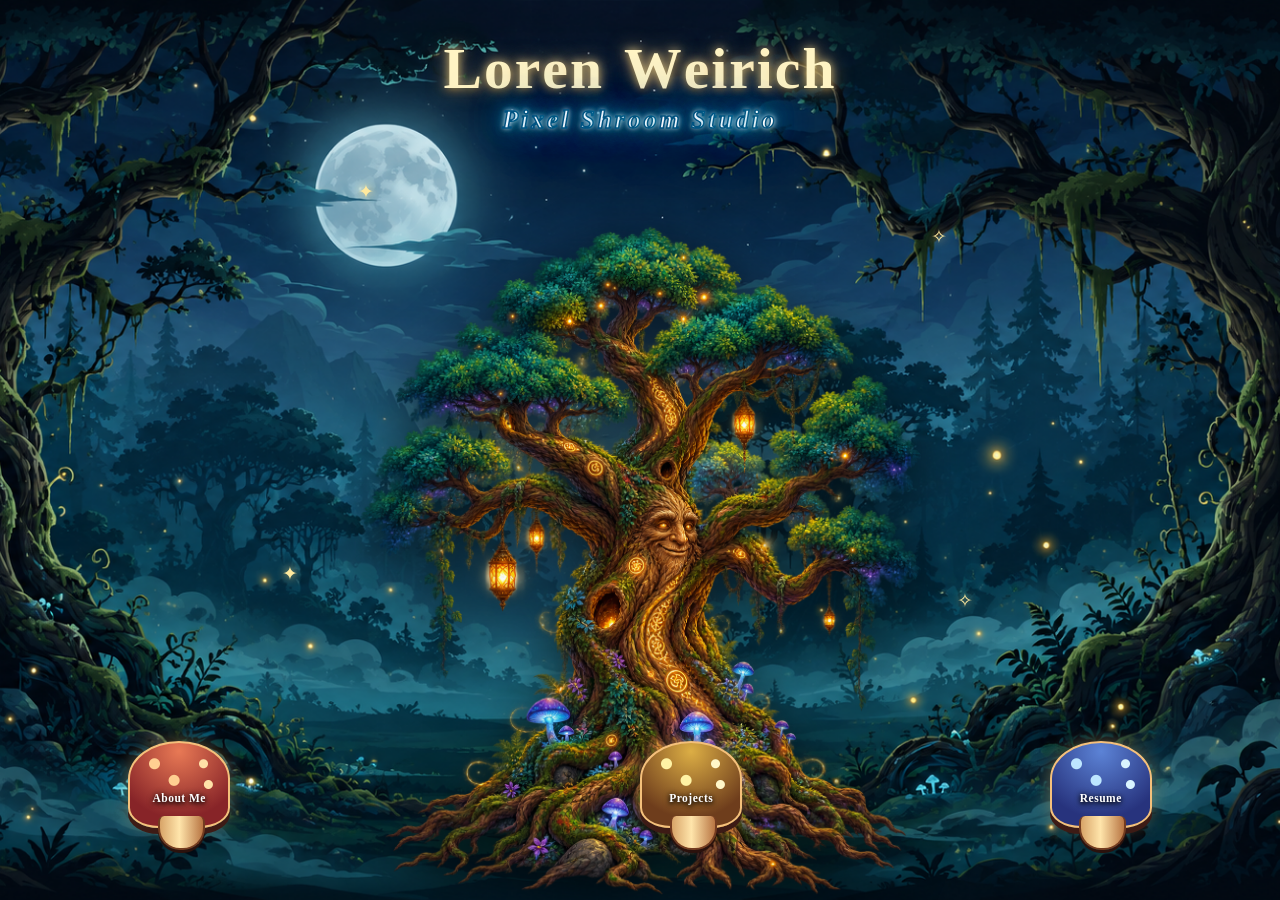
<file: index.html>
<!DOCTYPE html>
<html lang="en">
<head>
  <meta charset="UTF-8" />
  <meta name="viewport" content="width=device-width, initial-scale=1.0" />
  <title>lwvader.github.io/</title>
  <link rel="icon" href="data:;base64,iVBORw0KGgo=" />
  <link rel="stylesheet" href="css/frontpagestyle.css" />
</head>

<body>
  <main class="scene" id="scene">
    <!-- Forest Background Layer -->
    <div class="forest-background"></div>

   <!-- Central Tree Layer -->
    <img
      class="magical-tree"
      src="images/magical-tree.png"
      alt=""
      aria-hidden="true"
      onerror="this.style.display='none'"
    />

   <header class="site-header">
  <h1 class="header-title" aria-label="Loren Weirich">
    <span class="letter">L</span>
    <span class="letter">o</span>
    <span class="letter">r</span>
    <span class="letter">e</span>
    <span class="letter">n</span>
    <span class="letter space">&nbsp;</span>
    <span class="letter">W</span>
    <span class="letter">e</span>
    <span class="letter">i</span>
    <span class="letter">r</span>
    <span class="letter">i</span>
    <span class="letter">c</span>
    <span class="letter">h</span>
  </h1>
  <h2 class="header-subtitle" aria-label="Pixel Shroom Studio">
    <span class="letter">P</span>
    <span class="letter">i</span>
    <span class="letter">x</span>
    <span class="letter">e</span>
    <span class="letter">l</span>
    <span class="letter space">&nbsp;</span>
    <span class="letter">S</span>
    <span class="letter">h</span>
    <span class="letter">r</span>
    <span class="letter">o</span>
    <span class="letter">o</span>
    <span class="letter">m</span>
    <span class="letter space">&nbsp;</span>
    <span class="letter">S</span>
    <span class="letter">t</span>
    <span class="letter">u</span>
    <span class="letter">d</span>
    <span class="letter">i</span>
    <span class="letter">o</span>
  </h2>
</header>

    <!-- Ambient Sparkles -->
    <div class="sparkle one">✦</div>
    <div class="sparkle two">✧</div>
    <div class="sparkle three">✦</div>
    <div class="sparkle four">✧</div>

    <!-- Full-Screen Floating Glowing Pollen -->
    <div class="pollen-container" aria-hidden="true">
      <div class="pollen p1"></div>
      <div class="pollen p2"></div>
      <div class="pollen p3"></div>
      <div class="pollen p4"></div>
      <div class="pollen p5"></div>
      <div class="pollen p6"></div>
      <div class="pollen p7"></div>
      <div class="pollen p8"></div>
      <div class="pollen p9"></div>
      <div class="pollen p10"></div>
      <div class="pollen p11"></div>
      <div class="pollen p12"></div>
    </div>

    <!-- Mushroom Navigation Anchored to Bottom -->
    <nav class="nav-container">
      <a class="nav-button Ibutton" href="aboutme.html">
        <span class="button-text">About Me</span>
      </a>
      <a class="nav-button Rbutton" href="resume.html">
        <span class="button-text">Resume</span>
      </a>
      <a class="nav-button Pbutton" href="projects.html">
        <span class="button-text">Projects</span>
      </a>
    </nav>
  </main>
</body>
</html>
</file>
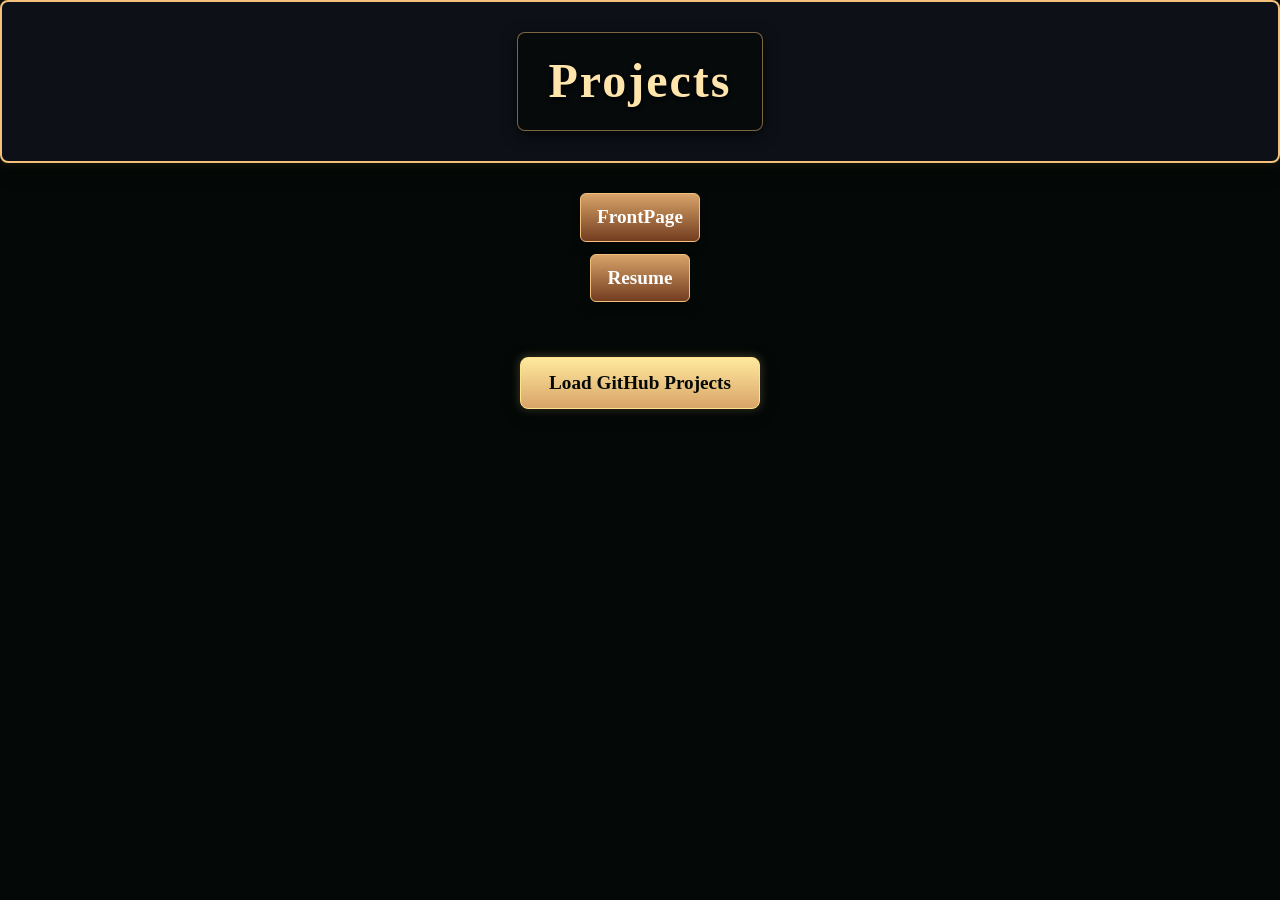
<file: projects.html>
<!DOCTYPE html>
<html lang="en">
<head>
    <meta charset="UTF-8">
    <meta name="viewport" content="width=device-width, initial-scale=1.0">
    <link rel="stylesheet" href="./css/style.css" />
    <link rel="stylesheet" href="./css/button.css">
    <link rel="stylesheet" href="./css/index.css">
    <title>Projects</title>
</head>
<body>
    <main class="container">

     <section class="header2">
         <div class="title-badge">
         <h1>Projects</h1>
         </div>
     </section>
            
     <section class="section"> 
         <div class="header-buttons">
          
            <nav>
                <a href="resume.html" class="Rbutton">Resume</a>
            </nav>
            <nav>
                <a href="index.html" class="Fbutton">FrontPage</a>
            </nav>
         </div>
     </section>
   
            
    <button id="load-projects-btn" class="Pbutton">Load GitHub Projects</button>
    
    <div id="projects-container"></div>
       </section>
    </main>

    <script src="./projects.js"></script>
</body>
</html>
</file>
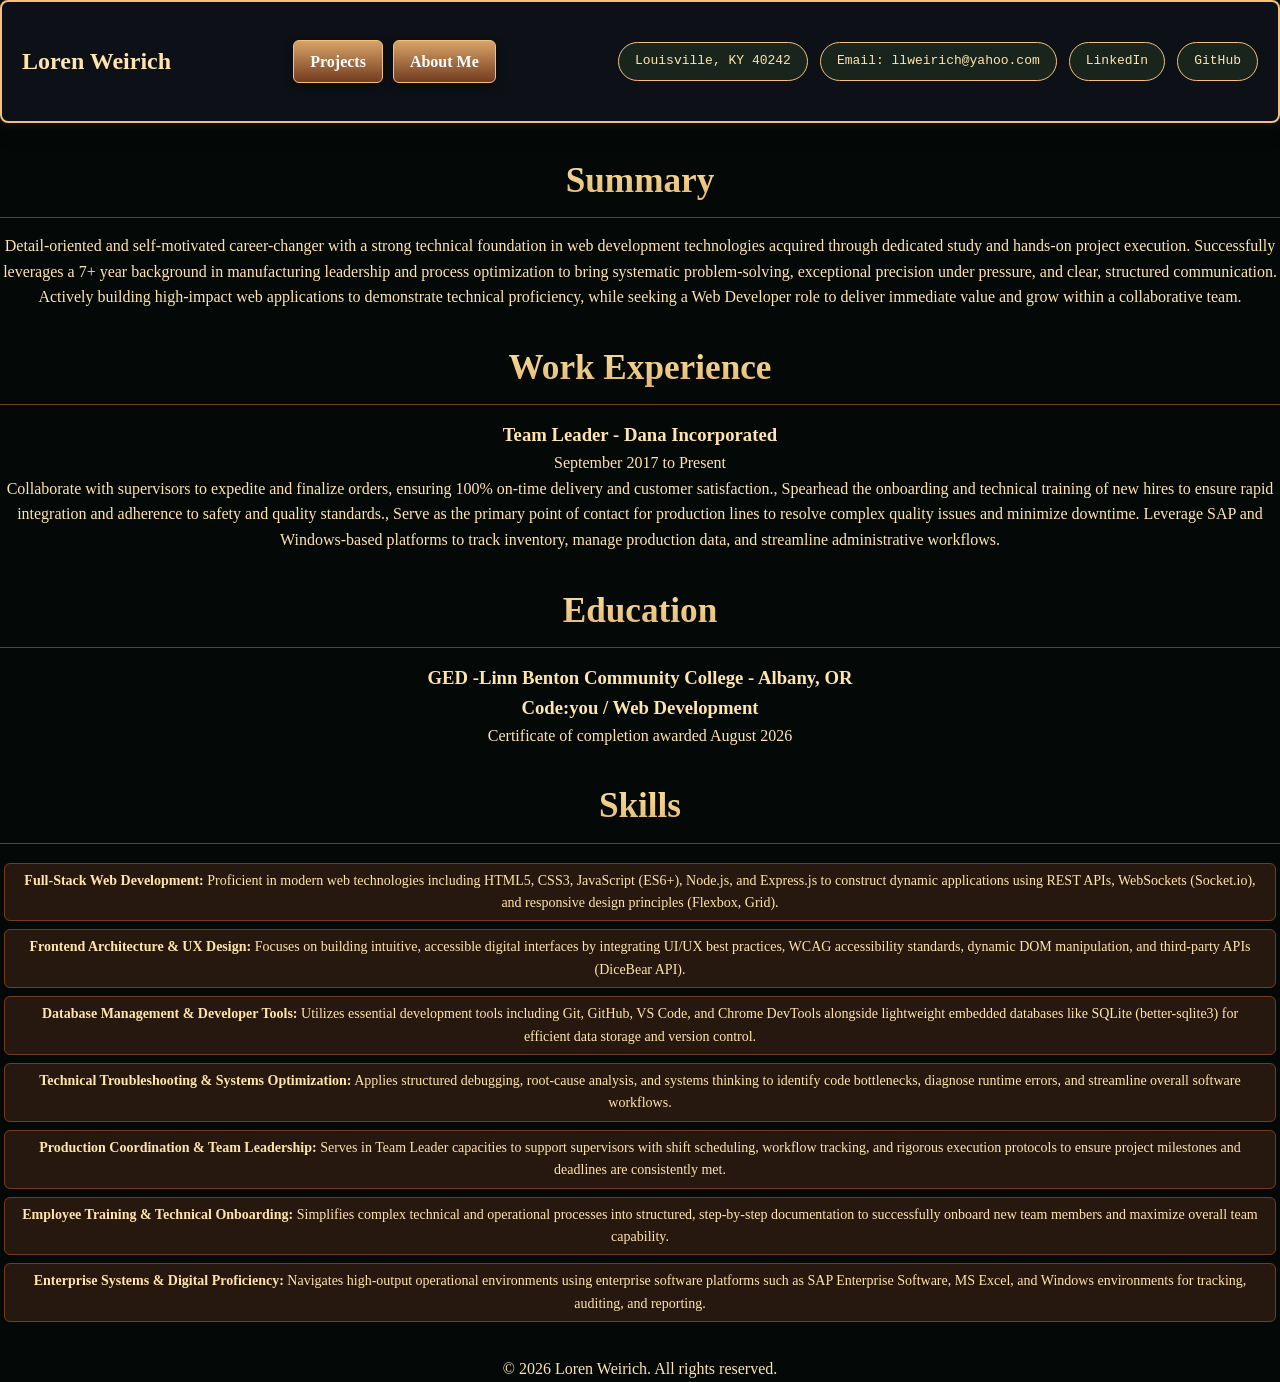
<file: resume.html>
<!DOCTYPE html>
<html lang="en">
    <head>
        <meta charset="UTF-8" />
        <meta name="viewport" content="width=device-width, initial-scale=1.0" />
        <link rel="stylesheet" href="./css/style.css" />
        <link rel="stylesheet" href="./css/button.css" />
        <link rel="stylesheet" href="./css/index.css" />
        <title>Loren Weirich</title>
    </head>
     
    <body>
        <main class="container">
            <section class="header3">
    <h1>Loren Weirich</h1>
    
    <div class="nav-links">
        <a href="projects.html" class="Pbutton">Projects</a>
        <a href="aboutme.html" class="Ibutton">About Me</a>
    </div>

    <div class="contact">
        <span class="contact-item">Louisville, KY 40242</span>
        <a href="mailto:llweirich@yahoo.com" class="contact-item">Email: llweirich@yahoo.com</a>
        <a href="https://www.linkedin.com/in/loren-weirich-857038265/" target="_blank" class="contact-item">LinkedIn</a>
        <a href="https://github.com/LWVader" target="_blank" class="contact-item">GitHub</a>
    </div>
</section>
            <section class="section">
                <h2>Summary</h2>
                <p>
                    Detail-oriented and self-motivated career-changer with a strong technical foundation in web development technologies acquired through dedicated study and hands-on project execution.
                     Successfully leverages a 7+ year background in manufacturing leadership and process optimization to bring systematic problem-solving, exceptional precision under pressure, and clear, structured communication.
                     Actively building high-impact web applications to demonstrate technical proficiency, while seeking a Web Developer role to deliver immediate value and grow within a collaborative team.
                </p>
            </section>
            <section class="section">
                <h2>Work Experience</h2>
                <div class="item 1">
                    <h3>Team Leader - Dana Incorporated</h3>
                    <p>September 2017 to Present</p>
                    <p>
                        Collaborate with supervisors to expedite and finalize orders, ensuring 100% on-time delivery and customer satisfaction.,
                         Spearhead the onboarding and technical training of new hires to ensure rapid integration and adherence to safety and quality standards.,
                         Serve as the primary point of contact for production lines to resolve complex quality issues and minimize downtime.
                         Leverage SAP and Windows-based platforms to track inventory, manage production data, and streamline administrative workflows.
                    </p>
                </div>
            </section>
            <div class="section">
                <h2>Education</h2>
                <div class="edu1">
                    <h3>GED -Linn Benton Community College - Albany, OR</h3>
                </div>
                <div class="edu2">
                    <h3>Code:you / Web Development</h3>
                    <p>Certificate of completion awarded August 2026</p>
                </div>
            </section>
            <section class="section">
                <h2>Skills</h2>
                <div class="skills">
                    <ul>
                        <li><strong>Full-Stack Web Development:</strong> Proficient in modern web technologies including HTML5, CSS3, JavaScript (ES6+), Node.js, and Express.js to construct dynamic applications using REST APIs, WebSockets (Socket.io), and responsive design principles (Flexbox, Grid).</li>

                        <li><strong>Frontend Architecture & UX Design:</strong> Focuses on building intuitive, accessible digital interfaces by integrating UI/UX best practices, WCAG accessibility standards, dynamic DOM manipulation, and third-party APIs (DiceBear API).</li>

                        <li><strong>Database Management & Developer Tools:</strong> Utilizes essential development tools including Git, GitHub, VS Code, and Chrome DevTools alongside lightweight embedded databases like SQLite (better-sqlite3) for efficient data storage and version control.</li>

                        <li><strong>Technical Troubleshooting & Systems Optimization:</strong> Applies structured debugging, root-cause analysis, and systems thinking to identify code bottlenecks, diagnose runtime errors, and streamline overall software workflows.</li>

                        <li><strong>Production Coordination & Team Leadership:</strong> Serves in Team Leader capacities to support supervisors with shift scheduling, workflow tracking, and rigorous execution protocols to ensure project milestones and deadlines are consistently met.</li>

                        <li><strong>Employee Training & Technical Onboarding:</strong> Simplifies complex technical and operational processes into structured, step-by-step documentation to successfully onboard new team members and maximize overall team capability.</li>

                        <li><strong>Enterprise Systems & Digital Proficiency:</strong> Navigates high-output operational environments using enterprise software platforms such as SAP Enterprise Software, MS Excel, and Windows environments for tracking, auditing, and reporting.</li>
                    </ul>
                </div>
            </section>
        </main>
        <footer>
            <p>&copy; 2026 Loren Weirich. All rights reserved.</p>
        </footer>
    </body>
</html>
</file>
<file: css/frontpagestyle.css>
* {
  box-sizing: border-box;
  margin: 0;
  padding: 0;
}

body {
  width: 100%;
  min-height: 100vh;
  overflow-x: hidden;
  background: #040907;
  font-family: 'Georgia', serif;
  display: flex;
  justify-content: center;
  align-items: center;
}

/* Scene Container */
.scene {
  position: relative;
  width: 100%;
  height: 100vh;
  overflow: hidden;
}

/* Background Image Layer */
.forest-background {
  position: absolute;
  inset: 0;
  z-index: 1;
  background: url("../images/magical-forest.png") center center / cover no-repeat;
}

/* Central Tree Asset */
.magical-tree {
  position: absolute;
  z-index: 2;
  left: 50%;
  bottom: 0;
  height: 75vh;
  width: auto;
  transform: translateX(-50%);
  pointer-events: none;
  filter: drop-shadow(0 10px 25px rgba(0, 0, 0, 0.6));
}

/* Floating Sparkles */
.sparkle {
  position: absolute;
  z-index: 3;
  color: #ffe99e;
  font-size: clamp(14px, 1.5vw, 22px);
  pointer-events: none;
  text-shadow: 0 0 10px #ffe28a;
  animation: floatSparkle 2.5s infinite alternate ease-in-out;
}

.sparkle.one   { top: 20%; left: 28%; animation-delay: 0s; }
.sparkle.two   { top: 25%; right: 26%; animation-delay: 0.6s; }
.sparkle.three { bottom: 35%; left: 22%; animation-delay: 1.2s; }
.sparkle.four  { bottom: 32%; right: 24%; animation-delay: 1.8s; }

@keyframes floatSparkle {
  0%   { opacity: 0.2; transform: translateY(0) scale(0.8); }
  100% { opacity: 1;   transform: translateY(-10px) scale(1.2); }
}

/* Navigation Overlay Container */
.nav-container {
  position: absolute;
  inset: 0;
  z-index: 5;
  pointer-events: none;
}

/* Scaled Mushroom Buttons */
.nav-button {
  pointer-events: auto;
  position: absolute;
  bottom: 8%;
  width: clamp(95px, 8vw, 120px);
  height: clamp(80px, 6.8vw, 100px);
  padding-top: 14px;
  display: flex;
  align-items: flex-end;
  justify-content: center;
  padding-bottom: 22px;
  text-decoration: none;
  border: 2px solid #f4c07b;
  border-radius: 75% 75% 45% 45% / 65% 65% 35% 35%;
  box-shadow: 0 6px 0 #3d1b15, 0 0 18px rgba(232, 184, 95, 0.4);
  animation: dropMushroom 0.85s cubic-bezier(0.175, 0.885, 0.32, 1.275) forwards;
  transition: transform 0.2s cubic-bezier(0.175, 0.885, 0.32, 1.275), box-shadow 0.2s ease;
}

.button-text {
  color: #ffffff;
  font: bold clamp(11px, 0.9vw, 14px) 'Georgia', serif;
  letter-spacing: 0.5px;
  text-align: center;
  text-shadow: 0 2px 4px rgba(0, 0, 0, 0.9), 0 0 6px rgba(0, 0, 0, 0.9);
}

@keyframes dropMushroom {
  0% {
    opacity: 0;
    transform: translateY(-100vh) rotate(-12deg);
  }
  70% {
    opacity: 1;
    transform: translateY(12px) rotate(3deg);
  }
  100% {
    opacity: 1;
    transform: translateY(0) rotate(0deg);
  }
}

/* Mushroom Stems */
.nav-button::after {
  content: "";
  position: absolute;
  z-index: -1;
  left: 28%;
  bottom: -24px;
  width: 44%;
  height: 32px;
  background: linear-gradient(90deg, #d8a468, #ffe5ab 45%, #b87543);
  border: 2px solid #733c20;
  border-top: 0;
  border-radius: 6px 6px 22px 22px;
  box-shadow: 0 3px 0 #2b120d;
}

/* Hover Lift & Glow */
.nav-button:hover {
  transform: scale(1.12) translateY(-6px) !important;
  box-shadow: 0 10px 0 #3d1b15, 0 0 28px #ffe28a;
}
.nav-button:hover .button-text {
  color: #fff9d4;
}

/* Mushroom Cap Color Variants & Bottom Screen Placements */
.Ibutton {
  left: 10%;
  animation-delay: 0.1s;
  background:
    radial-gradient(circle at 25% 25%, #ffcf91 0 5px, transparent 6px),
    radial-gradient(circle at 75% 25%, #ffe2a8 0 4px, transparent 5px),
    radial-gradient(circle at 45% 45%, #ffcf91 0 5px, transparent 6px),
    radial-gradient(circle at 80% 50%, #ffe2a8 0 4px, transparent 5px),
    radial-gradient(circle at 50% 10%, #e87955, #872428 75%);
}

.Pbutton {
  left: 50%;
  transform: translateX(-50%);
  animation-delay: 0.3s;
  background:
    radial-gradient(circle at 25% 25%, #fff3a4 0 5px, transparent 6px),
    radial-gradient(circle at 75% 25%, #fff7c9 0 4px, transparent 5px),
    radial-gradient(circle at 45% 45%, #fff3a4 0 5px, transparent 6px),
    radial-gradient(circle at 80% 50%, #fff7c9 0 4px, transparent 5px),
    radial-gradient(circle at 50% 10%, #dcae45, #6e3d1c 75%);
}

.Rbutton {
  right: 10%;
  left: auto;
  animation-delay: 0.5s;
  background:
    radial-gradient(circle at 25% 25%, #bde6ff 0 5px, transparent 6px),
    radial-gradient(circle at 75% 25%, #d9f4ff 0 4px, transparent 5px),
    radial-gradient(circle at 45% 45%, #bde6ff 0 5px, transparent 6px),
    radial-gradient(circle at 80% 50%, #d9f4ff 0 4px, transparent 5px),
    radial-gradient(circle at 50% 10%, #5c83d6, #27337d 75%);
}

/* Glowing Pollen Particles */
.pollen-container {
  position: absolute;
  inset: 0;
  z-index: 3;
  pointer-events: none;
  overflow: hidden;
}

.pollen {
  position: absolute;
  border-radius: 50%;
  background: radial-gradient(circle, #fff7c2 0%, #ffd000 60%, rgba(255, 174, 0, 0) 100%);
  box-shadow: 0 0 10px #ffe575, 0 0 20px #ffc400, 0 0 30px #ffa600;
  opacity: 0;
  animation: floatUp 9s infinite ease-in-out, pulseGlow 4s infinite ease-in-out;
}

@keyframes floatUp {
  0% {
    opacity: 0;
    transform: translateY(105vh) translateX(0) scale(0.5);
  }
  20% {
    opacity: 0.85;
  }
  50% {
    transform: translateY(50vh) translateX(35px) scale(1.1);
  }
  80% {
    opacity: 0.85;
  }
  100% {
    opacity: 0;
    transform: translateY(-10vh) translateX(-25px) scale(0.5);
  }
}

@keyframes pulseGlow {
  0%, 100% {
    filter: brightness(1) drop-shadow(0 0 4px #fff380);
  }
  50% {
    filter: brightness(1.7) drop-shadow(0 0 12px #ffc400);
  }
}

.pollen.p1  { left: 10%; width: 8px;  height: 8px;  animation-duration: 9s, 3.5s;  animation-delay: 0s, 0s; }
.pollen.p2  { left: 18%; width: 5px;  height: 5px;  animation-duration: 7s, 4s;    animation-delay: 1.5s, 0.5s; }
.pollen.p3  { left: 26%; width: 10px; height: 10px; animation-duration: 11s, 5s;   animation-delay: 3s, 1s; }
.pollen.p4  { left: 34%; width: 6px;  height: 6px;  animation-duration: 8.5s, 3s;  animation-delay: 4.5s, 1.5s; }
.pollen.p5  { left: 42%; width: 7px;  height: 7px;  animation-duration: 10s, 4.5s; animation-delay: 2s, 0.8s; }
.pollen.p6  { left: 50%; width: 12px; height: 12px; animation-duration: 12s, 6s;   animation-delay: 5.5s, 2s; }
.pollen.p7  { left: 58%; width: 5px;  height: 5px;  animation-duration: 7.5s, 3.8s; animation-delay: 6s, 1.2s; }
.pollen.p8  { left: 66%; width: 9px;  height: 9px;  animation-duration: 9.5s, 4.2s; animation-delay: 0.8s, 0.3s; }
.pollen.p9  { left: 74%; width: 7px;  height: 7px;  animation-duration: 10.5s, 4s;  animation-delay: 2.5s, 0.6s; }
.pollen.p10 { left: 82%; width: 11px; height: 11px; animation-duration: 8s, 3.2s;   animation-delay: 1.2s, 1.8s; }
.pollen.p11 { left: 90%; width: 6px;  height: 6px;  animation-duration: 9.2s, 4.8s; animation-delay: 3.8s, 0.9s; }
.pollen.p12 { left: 46%; width: 8px;  height: 8px;  animation-duration: 11.5s, 5.2s;animation-delay: 4.2s, 1.4s; }

/* Header & Letter-Drop Animation */
.site-header {
  position: absolute;
  top: 4vh;
  left: 50%;
  transform: translateX(-50%);
  z-index: 6;
  text-align: center;
  pointer-events: none;
  width: 100%;
}

.header-title {
  font-size: clamp(2rem, 4.5vw, 4rem);
  font-weight: bold;
  letter-spacing: 2px;
  display: flex;
  justify-content: center;
}

.header-subtitle {
  font-size: clamp(1rem, 2vw, 1.8rem);
  font-style: italic;
  margin-top: 4px;
  letter-spacing: 3px;
  display: flex;
  justify-content: center;
}

.site-header .letter {
  display: inline-block;
  color: #fff4c4;
  text-shadow:
    0 0 10px rgba(255, 233, 158, 0.8),
    0 0 20px rgba(255, 184, 95, 0.6),
    0 3px 6px rgba(0, 0, 0, 0.9);
  opacity: 0;
  transform: translateY(-150px) rotate(-15deg);
  animation: dropLetter 0.7s cubic-bezier(0.175, 0.885, 0.32, 1.25) forwards;
}

.header-subtitle .letter {
  color: #ffffff;
  -webkit-text-stroke: 1.5px rgb(7, 84, 126);
  text-shadow:
    0 0 5px #ffffff,
    0 0 10px #70d6ff,
    0 0 20px #00b4d8,
    0 0 35px #0077b6,
    0 0 50px rgba(0, 180, 216, 0.9),
    0 0 75px rgba(0, 119, 182, 0.7),
    0 4px 8px rgba(0, 0, 0, 0.95);
}

.site-header .letter.space {
  width: 0.35em;
}

@keyframes dropLetter {
  0% {
    opacity: 0;
    transform: translateY(-150px) rotate(-15deg);
  }
  75% {
    opacity: 1;
    transform: translateY(8px) rotate(3deg);
  }
  100% {
    opacity: 1;
    transform: translateY(0) rotate(0deg);
  }
}

.header-title .letter:nth-child(1)  { animation-delay: 0.05s; }
.header-title .letter:nth-child(2)  { animation-delay: 0.10s; }
.header-title .letter:nth-child(3)  { animation-delay: 0.15s; }
.header-title .letter:nth-child(4)  { animation-delay: 0.20s; }
.header-title .letter:nth-child(5)  { animation-delay: 0.25s; }
.header-title .letter:nth-child(6)  { animation-delay: 0.30s; }
.header-title .letter:nth-child(7)  { animation-delay: 0.35s; }
.header-title .letter:nth-child(8)  { animation-delay: 0.40s; }
.header-title .letter:nth-child(9)  { animation-delay: 0.45s; }
.header-title .letter:nth-child(10) { animation-delay: 0.50s; }
.header-title .letter:nth-child(11) { animation-delay: 0.55s; }
.header-title .letter:nth-child(12) { animation-delay: 0.60s; }
.header-title .letter:nth-child(13) { animation-delay: 0.65s; }

.header-subtitle .letter:nth-child(1)  { animation-delay: 0.50s; }
.header-subtitle .letter:nth-child(2)  { animation-delay: 0.54s; }
.header-subtitle .letter:nth-child(3)  { animation-delay: 0.58s; }
.header-subtitle .letter:nth-child(4)  { animation-delay: 0.62s; }
.header-subtitle .letter:nth-child(5)  { animation-delay: 0.66s; }
.header-subtitle .letter:nth-child(6)  { animation-delay: 0.70s; }
.header-subtitle .letter:nth-child(7)  { animation-delay: 0.74s; }
.header-subtitle .letter:nth-child(8)  { animation-delay: 0.78s; }
.header-subtitle .letter:nth-child(9)  { animation-delay: 0.82s; }
.header-subtitle .letter:nth-child(10) { animation-delay: 0.86s; }
.header-subtitle .letter:nth-child(11) { animation-delay: 0.90s; }
.header-subtitle .letter:nth-child(12) { animation-delay: 0.94s; }
.header-subtitle .letter:nth-child(13) { animation-delay: 0.98s; }
.header-subtitle .letter:nth-child(14) { animation-delay: 1.02s; }
.header-subtitle .letter:nth-child(15) { animation-delay: 1.06s; }
.header-subtitle .letter:nth-child(16) { animation-delay: 1.10s; }
.header-subtitle .letter:nth-child(17) { animation-delay: 1.14s; }
.header-subtitle .letter:nth-child(18) { animation-delay: 1.18s; }

/* Mobile Adjustments */
@media (max-width: 768px) {
  .nav-button {
    bottom: 5%;
    width: 85px;
    height: 70px;
  }
  .Ibutton { left: 4%; }
  .Pbutton { left: 50%; }
  .Rbutton { right: 4%; }
}
</file>
<file: css/style.css>
/* ==========================================
   Global Reset & Theme Foundations
   ========================================== */
* {
  box-sizing: border-box;
  margin: 0;
  padding: 0;
}

body {
  font-family: 'Georgia', serif;
  text-align: center;
  line-height: 1.6;
  background-color: #040907;
  color: #ffe5ab;
}

/* ==========================================
   Main Container Layout
   ========================================== */
.main {
  display: flex;
  flex-direction: column;    
  justify-content: center;  
  align-items: center;
  width: 95%;
  max-width: 1200px;
  margin: 30px auto;
  padding: 30px 20px;
  background: rgba(18, 26, 22, 0.95);
  border: 1px solid #733c20;
  border-radius: 12px;
  box-shadow: 0 8px 32px rgba(0, 0, 0, 0.7), 0 0 15px rgba(232, 184, 95, 0.15);
}

/* ==========================================
   Headers
   ========================================== */
.header, .header2, .header3 {
  background-color: #0d1117;   
  border: 2px solid #f4c07b;   
  border-radius: 8px;
  padding: 20px 40px;
  margin-bottom: 30px;
  box-shadow: 0 4px 20px rgba(0, 0, 0, 0.6), 0 0 12px rgba(232, 184, 95, 0.2); 
  display: flex;
  flex-direction: row;            
  justify-content: space-between; 
  align-items: center;            
  width: 100%;
}

.header {
  background-image: url("https://i.postimg.cc/5tmy1TjX/profile-header.jpg");
  background-size: cover;
  background-position: center;
}

.header2 {
  background-image: url("https://i.postimg.cc/c4C7rMNp/projects-header3.jpg");
  background-size: cover; 
  background-repeat: no-repeat; 
  background-position: center; 
  padding: 30px;
  border: 2px solid #f4c07b;
  border-radius: 8px;
  display: flex;
  justify-content: center;
  align-items: center;
}

.header3 {
  flex-wrap: wrap;
  gap: 15px;
  padding: 20px;
}

.header3 .nav-links {
  display: flex;
  gap: 10px;
  align-items: center;
}

.title-badge {
  background: rgba(4, 9, 7, 0.75);
  backdrop-filter: blur(6px);
  padding: 10px 30px;
  border-radius: 8px;
  border: 1px solid rgba(244, 192, 123, 0.5);
  box-shadow: 0 4px 15px rgba(0, 0, 0, 0.8);
}

.title-badge h1 {
  font-family: 'Georgia', serif;
  font-size: clamp(2rem, 4vw, 3rem);
  color: #ffe5ab;
  text-shadow: 0 2px 4px rgba(0, 0, 0, 0.9);
  margin: 0;
  letter-spacing: 2px;
}

.header h1 {             
  font-family: 'Georgia', serif;
  font-size: clamp(1.8rem, 4vw, 3.2rem);
  font-weight: 900;
  text-transform: uppercase;
  text-align: left;
  letter-spacing: 3px;
  margin: 0;
  color: #fff4c4;
  text-shadow: 0 0 10px rgba(255, 233, 158, 0.8), 0 2px 4px rgba(0, 0, 0, 0.9);
}

/* ==========================================
   Contact Links
   ========================================== */
.contact {
  display: flex;
  flex-wrap: wrap;
  justify-content: center;
  gap: 12px;
  margin: 20px 0;
  padding: 0;
}

.contact-item {
  font-family: ui-monospace, SFMono-Regular, Consolas, monospace;
  font-size: 13px;
  color: #ffe5ab;             
  background: #19241d;        
  border: 1px solid #f4c07b;  
  padding: 8px 16px;
  border-radius: 20px;        
  text-decoration: none;
  transition: all 0.25s ease-in-out;
}

a.contact-item:hover {
  color: #040907;             
  background: #ffe28a;
  border-color: #ffe28a;      
  box-shadow: 0 0 14px rgba(255, 226, 138, 0.6);
}

/* ==========================================
   Bio Grid Layout
   ========================================== */
.bio-layout {
  display: grid;
  grid-template-columns: minmax(240px, 320px) 1fr minmax(240px, 320px);
  gap: 1.5rem;
  align-items: stretch;
  width: 100%;
  margin: 0 auto;
}

.img1, .img2 {
  width: 100%;
  height: 100%;
  min-height: 350px;
  border-radius: 8px;
  border: 1px solid #733c20;
  object-fit: cover;
  box-shadow: 0 4px 12px rgba(0, 0, 0, 0.5);
}

.portfolio-bio {
  width: 100%;
  max-width: 100%;
  padding: 0 10px;
  margin: 0 auto;
  color: #e0e5df;
  text-align: left;
}

.portfolio-bio p {
  margin-bottom: 1.5rem;
  line-height: 1.7;
}

blockquote {
  border-left: 4px solid #f4c07b; 
  padding-left: 20px;
  margin: 2rem 0;
  font-style: italic;
  font-size: 1.1rem;
  color: #ffe5ab;
  background: rgba(255, 255, 255, 0.03);
  padding-top: 10px;
  padding-bottom: 10px;
}

/* ==========================================
   Sections & Skills
   ========================================== */
.section {
  margin: 30px 0;
  width: 100%;
}

.section h2 {
  text-align: center;
  font-size: 2.2rem; 
  margin-bottom: 15px;
  background: linear-gradient(180deg, #ffe99e 0%, #d8a468 100%);
  -webkit-background-clip: text;
  background-clip: text;
  color: transparent;
  border-bottom: 1px solid #733c20;
  padding-bottom: 8px;
}

.item1, .item2, .proj1, .proj2, .proj3 {
  margin: 0 0 15px 0;
  font-size: 16px;
  color: #d1dcd4;
  padding-bottom: 10px;
  border-bottom: 1px solid rgba(115, 60, 32, 0.4);
}

.skills ul {
  list-style: none;
  padding: 0;
}

.skills ul li {
  display: inline-block;
  color: #ffe5ab;
  background: rgba(115, 60, 32, 0.3); 
  border: 1px solid #733c20;
  padding: 6px 12px;
  margin: 4px;
  border-radius: 6px;
  font-size: 14px;
}

.closing {
  font-weight: bold;
  border-top: 1px solid #733c20;
  padding-top: 1rem;
  margin-top: 2rem;
  color: #ffe99e;
}

/* Dynamic GitHub Projects */
#projects-container {
  display: flex;
  flex-direction: column;
  gap: 20px;
  width: 100%;
  max-width: 800px;
  margin: 30px auto;
  padding: 0 15px;
}

.project-card {
  background: rgba(18, 26, 22, 0.85);
  border: 1px solid #733c20;
  border-radius: 8px;
  padding: 24px;
  box-shadow: 0 4px 15px rgba(0, 0, 0, 0.5);
  transition: transform 0.2s ease, border-color 0.2s ease;
}

.project-card:hover {
  border-color: #f4c07b;
  transform: translateY(-2px);
}

.project-card h3 {
  font-family: 'Comic Sans MS', 'Comic Sans', 'Georgia', serif;
  font-size: 1.6rem;
  color: #ffe5ab;
  margin-bottom: 8px;
  text-shadow: 0 0 8px rgba(255, 229, 117, 0.3);
}

.project-card .repo-link {
  display: inline-block;
  font-family: ui-monospace, SFMono-Regular, Consolas, monospace;
  font-size: 0.85rem;
  color: #f4c07b;
  text-decoration: none;
  margin-bottom: 12px;
  border-bottom: 1px dashed #f4c07b;
  transition: color 0.2s ease;
}

.project-card .repo-link:hover {
  color: #ffe28a;
  border-bottom-style: solid;
}

.project-card .repo-desc {
  font-family: 'Georgia', serif;
  font-size: 0.95rem;
  color: #d1dcd4;
  line-height: 1.6;
  margin: 0;
}

/* Responsive Breakpoints */
@media (max-width: 900px) {
  .bio-layout {
    grid-template-columns: 1fr;
  }
  .img1 { order: 1; min-height: 280px; }
  .portfolio-bio { order: 2; }
  .img2 { order: 3; min-height: 280px; }
  .header, .header2 {
    flex-direction: column;
    padding: 20px;
    gap: 15px;
  }
}

@media (max-width: 480px) {
  .main { padding: 15px 10px; }
  .header h1 { font-size: 1.6rem; text-align: center; }
  .section h2 { font-size: 1.5rem; }
  .contact-item { font-size: 11px; padding: 6px 10px; }
}
@media (max-width: 768px) {
  .header3 {
    flex-direction: column;
    justify-content: center;
    text-align: center;
  }

  .header3 h1 {
    text-align: center;
  }

  .header3 .nav-links {
    width: 100%;
    justify-content: center;
  }

  .header3 .contact {
    justify-content: center;
  }
}
</file>
<file: css/button.css>
/* Base Button Styling */
.button, 
.Pbutton, 
.Ibutton, 
.Rbutton, 
.Fbutton {
  display: inline-block;
  text-decoration: none;
  color: #ffffff;
  font-family: 'Georgia', serif;
  font-weight: bold;
  border: 1px solid #f4c07b;
  padding: 8px 16px;
  border-radius: 6px;
  background: linear-gradient(180deg, #d8a468 0%, #733c20 100%);
  box-shadow: 0 4px 10px rgba(0, 0, 0, 0.4);
  cursor: pointer;
  transition: all 0.2s ease-in-out;
}

.button:hover, 
.Pbutton:hover, 
.Ibutton:hover, 
.Rbutton:hover, 
.Fbutton:hover {
  background: linear-gradient(180deg, #ffe28a 0%, #b87543 100%);
  box-shadow: 0 0 12px rgba(255, 226, 138, 0.5);
  transform: translateY(-2px);
}

/* Big Action Button */
#load-projects-btn {
  display: inline-block;              
  text-decoration: none;
  color: #040907;
  font-family: 'Georgia', serif;
  border: 1px solid #ffe28a;        
  padding: 14px 28px;           
  font-size: 1.2rem;           
  font-weight: bold;            
  margin: 25px auto;              
  border-radius: 8px;          
  cursor: pointer;             
  background: linear-gradient(180deg, #ffe99e 0%, #d8a468 100%);
  box-shadow: 0 4px 15px rgba(0, 0, 0, 0.5), 0 0 10px rgba(255, 233, 158, 0.3);
  transition: all 0.25s ease;
}

#load-projects-btn:hover {
  background: linear-gradient(180deg, #ffffff 0%, #ffe28a 100%);
  box-shadow: 0 6px 20px rgba(255, 226, 138, 0.6);
  transform: scale(1.03);
}

/* Header Buttons Stack Layout */
.header-buttons {
  font-size: 1.2rem;
  display: flex;
  flex-direction: column-reverse;
  justify-content: center; 
  align-items: center;    
  gap: 12px;               
}

.header-buttons .button,
.header-buttons .Fbutton,
.header-buttons .Pbutton,
.header-buttons .Rbutton,
.header-buttons .Ibutton {
  margin: 0;
}
</file>
<file: css/index.css>
/* Responsive Overrides & Media Queries */

@media (max-width: 1200px) {     
  .main, .container {
    padding: 20px 15px;
  }
  
  .header h1 {
    font-size: 2.2rem;
  }
  
  .contact-item {
    font-size: 12px;
    padding: 6px 12px;
  }
  
  .section h2 {
    font-size: 1.8rem;
  }
  
  .item1, .item2 {
    font-size: 15px;
  }
}

@media (max-width: 480px) {
  .header h1 {
    font-size: 1.6rem;
    letter-spacing: 1px;
  }
  
  .contact {
    gap: 8px;
  }

  .contact-item {
    font-size: 11px;
    padding: 5px 10px;
  }
  
  .section h2 {
    font-size: 1.4rem;
  }
  
  .item1, .item2 {
    font-size: 13px;
  }   
}
</file>
